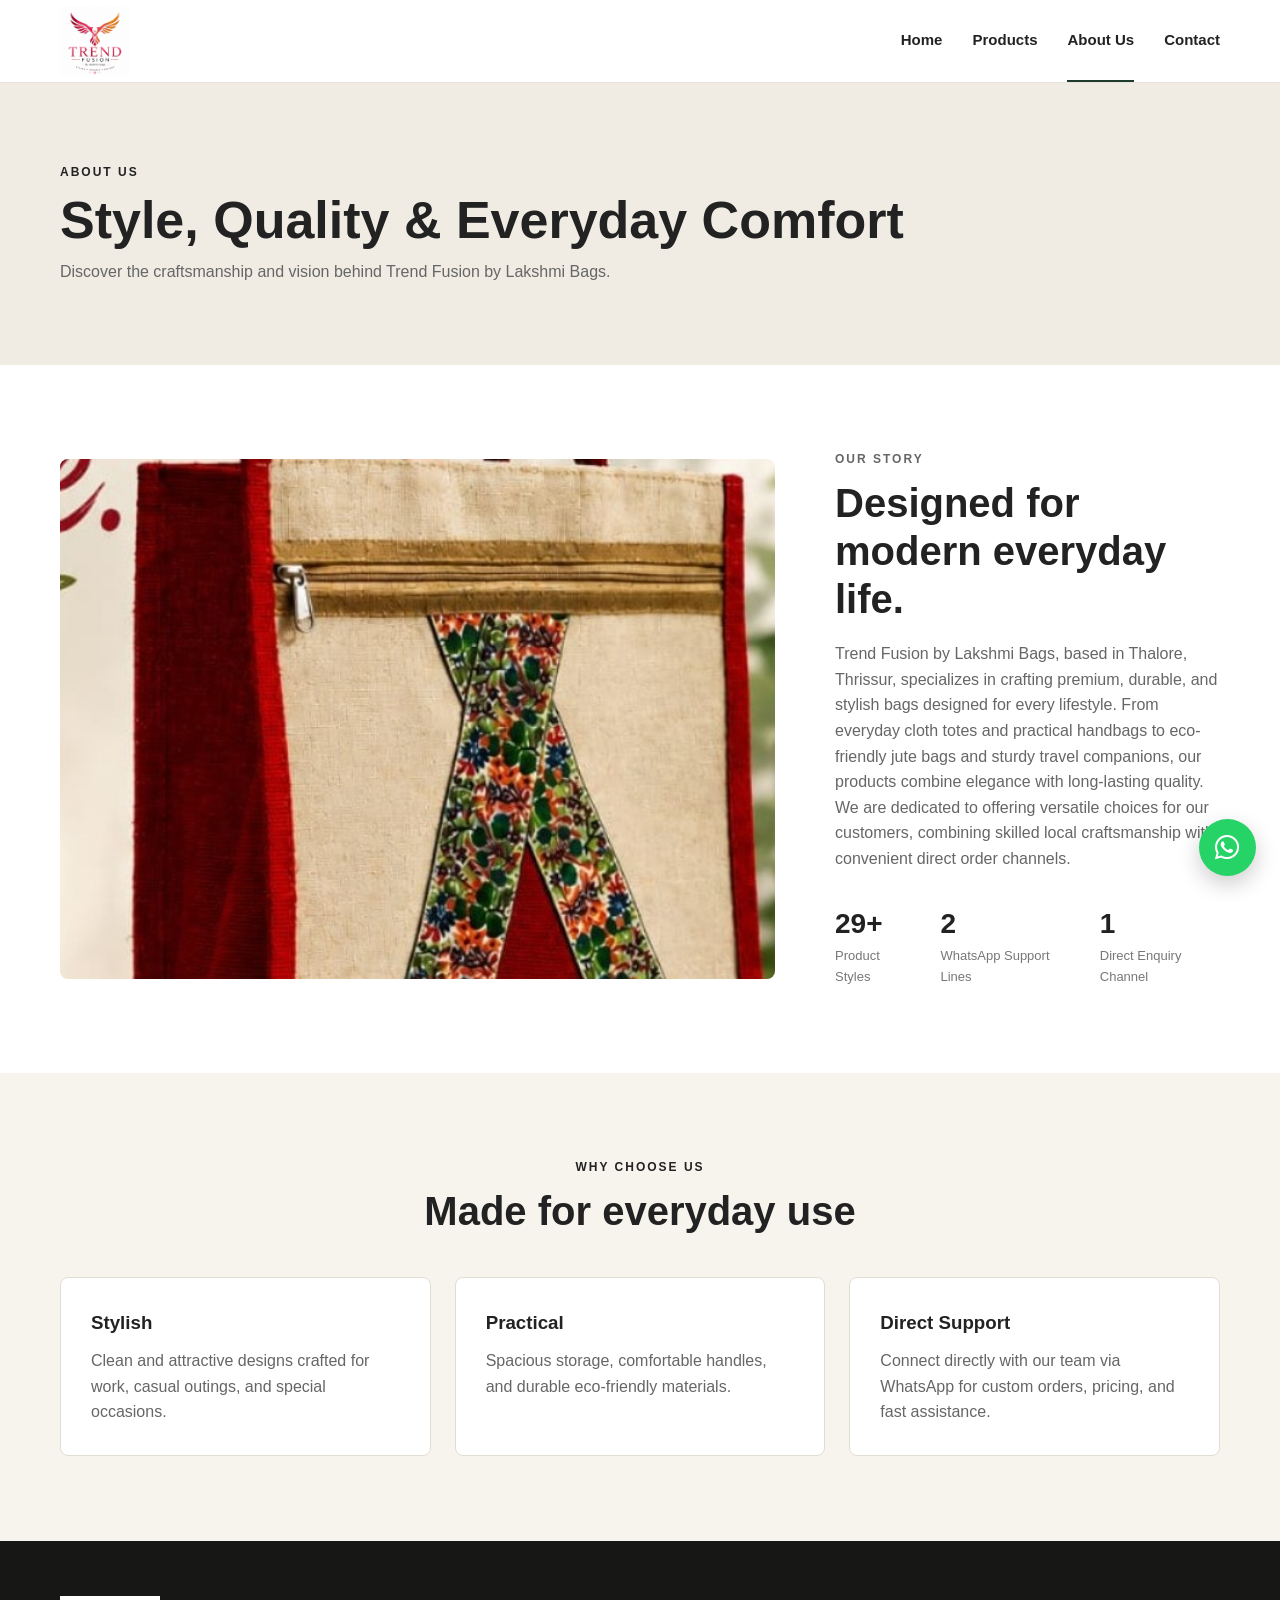
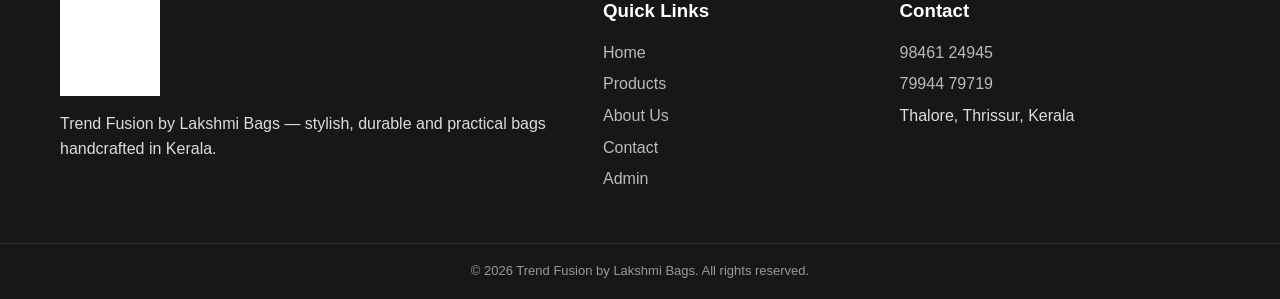
<file: about.html>
<!DOCTYPE html>
<html lang="en">

<head>
  <meta charset="UTF-8">
  <meta name="viewport" content="width=device-width, initial-scale=1.0">

  <!-- Primary SEO Meta Tags -->
  <title>About Us | Trend Fusion by Lakshmi Bags Thrissur</title>
  <meta name="description" content="Learn about Trend Fusion by Lakshmi Bags in Thalore, Thrissur. Discover our story, commitment to quality craftsmanship, and eco-friendly tote, handbag, and jute bag designs.">
  <meta name="keywords" content="About Lakshmi Bags, Trend Fusion story, bag manufacturers Thrissur, eco-friendly bags Kerala, handcrafted jute bags, tote bags Thrissur">
  <meta name="author" content="Trend Fusion by Lakshmi Bags">
  <meta name="robots" content="index, follow">
  <link rel="canonical" href="https://trendfusion.cc/about.html">

  <!-- Favicon -->
  <link rel="icon" type="image/x-icon" href="images/Logo.jpg">
  <link rel="icon" type="image/png" sizes="32x32" href="images/Logo.jpg">
  <link rel="apple-touch-icon" sizes="180x180" href="images/Logo.jpg">

  <!-- Open Graph / Facebook / WhatsApp Meta Tags -->
  <meta property="og:type" content="website">
  <meta property="og:url" content="https://trendfusion.cc/about.html">
  <meta property="og:title" content="About Us | Trend Fusion by Lakshmi Bags">
  <meta property="og:description" content="Discover our story, craftsmanship, and commitment to creating stylish, durable, and eco-friendly bags in Thrissur, Kerala.">
  <meta property="og:image" content="https://trendfusion.cc/images/Logo.jpg">
  <meta property="og:site_name" content="Trend Fusion by Lakshmi Bags">
  <meta property="og:locale" content="en_US">

  <!-- Twitter Card Meta Tags -->
  <meta name="twitter:card" content="summary_large_image">
  <meta name="twitter:url" content="https://trendfusion.cc/about.html">
  <meta name="twitter:title" content="About Us | Trend Fusion by Lakshmi Bags">
  <meta name="twitter:description" content="Discover our story, craftsmanship, and commitment to creating stylish, durable, and eco-friendly bags in Thrissur, Kerala.">
  <meta name="twitter:image" content="https://trendfusion.cc/images/Logo.jpg">

  <!-- Structured Data (Schema.org JSON-LD) -->
  <script type="application/ld+json">
  {
    "@context": "https://schema.org",
    "@graph": [
      {
        "@type": "AboutPage",
        "@id": "https://trendfusion.cc/about.html/#webpage",
        "url": "https://trendfusion.cc/about.html",
        "name": "About Us | Trend Fusion by Lakshmi Bags",
        "description": "Learn about Trend Fusion by Lakshmi Bags in Thalore, Thrissur, Kerala."
      },
      {
        "@type": "LocalBusiness",
        "@id": "https://trendfusion.cc/#organization",
        "name": "Trend Fusion by Lakshmi Bags",
        "url": "https://trendfusion.cc/",
        "logo": "https://trendfusion.cc/images/Logo.jpg",
        "image": "https://trendfusion.cc/images/Logo.jpg",
        "telephone": ["+919846124945", "+917994479719"],
        "address": {
          "@type": "PostalAddress",
          "addressLocality": "Thalore",
          "addressRegion": "Thrissur",
          "addressCountry": "IN",
          "addressRegion": "Kerala"
        },
        "priceRange": "₹₹"
      }
    ]
  }
  </script>

  <!-- Styles & Fonts -->
  <link rel="stylesheet" href="css/style.css">
  <link rel="stylesheet" href="https://cdnjs.cloudflare.com/ajax/libs/font-awesome/6.5.2/css/all.min.css">
</head>

<body>
  <header class="site-header">
    <div class="container nav-wrap">
      <a class="brand" href="index.html">
        <img src="images/Logo.jpg" alt="Trend Fusion by Lakshmi Bags Logo" style="height: 70px; width: auto; display: block;">
        <span class="brand-fallback">TREND FUSION</span>
      </a>
      <button class="menu-toggle" aria-label="Open navigation">☰</button>
      <nav class="nav" id="mainNav" aria-label="Main Navigation">
        <a href="index.html">Home</a>
        <a href="products.html">Products</a>
        <a class="active" href="about.html">About Us</a>
        <a href="contact.html">Contact</a>
      </nav>
    </div>
  </header>

  <main>
    <section class="page-banner">
      <div class="container">
        <p class="eyebrow">ABOUT US</p>
        <h1>Style, Quality & Everyday Comfort</h1>
        <p>Discover the craftsmanship and vision behind Trend Fusion by Lakshmi Bags.</p>
      </div>
    </section>

    <section class="section">
      <div class="container two-column">
        <div>
          <img class="about-image" src="images/products/product-03.jpg" alt="Handcrafted jute bag by Trend Fusion Lakshmi Bags">
        </div>
        <div>
          <p class="eyebrow">OUR STORY</p>
          <h2>Designed for modern everyday life.</h2>
          <p>Trend Fusion by Lakshmi Bags, based in Thalore, Thrissur, specializes in crafting premium, durable, and stylish bags designed for every lifestyle. From everyday cloth totes and practical handbags to eco-friendly jute bags and sturdy travel companions, our products combine elegance with long-lasting quality.</p>
          <p>We are dedicated to offering versatile choices for our customers, combining skilled local craftsmanship with convenient direct order channels.</p>
          <div class="stats">
            <div><strong>29+</strong><span>Product Styles</span></div>
            <div><strong>2</strong><span>WhatsApp Support Lines</span></div>
            <div><strong>1</strong><span>Direct Enquiry Channel</span></div>
          </div>
        </div>
      </div>
    </section>

    <section class="section soft">
      <div class="container">
        <div class="section-heading">
          <p class="eyebrow">WHY CHOOSE US</p>
          <h2>Made for everyday use</h2>
        </div>
        <div class="feature-grid">
          <div class="feature">
            <h3>Stylish</h3>
            <p>Clean and attractive designs crafted for work, casual outings, and special occasions.</p>
          </div>
          <div class="feature">
            <h3>Practical</h3>
            <p>Spacious storage, comfortable handles, and durable eco-friendly materials.</p>
          </div>
          <div class="feature">
            <h3>Direct Support</h3>
            <p>Connect directly with our team via WhatsApp for custom orders, pricing, and fast assistance.</p>
          </div>
        </div>
      </div>
    </section>
  </main>

  <a class="whatsapp-float"
    href="https://wa.me/919846124945?text=Hello%20Trend%20Fusion%2C%20I%20would%20like%20to%20contact%20you."
    target="_blank" rel="noopener" aria-label="Chat on WhatsApp" title="Chat on WhatsApp">
    <i class="fa-brands fa-whatsapp"></i>
  </a>

  <footer class="site-footer">
    <div class="container footer-grid">
      <div>
        <img class="footer-logo" src="images/Logo.jpg" alt="Trend Fusion by Lakshmi Bags Logo" style="height: 100px; width: auto; display: block;">
        <p>Trend Fusion by Lakshmi Bags — stylish, durable and practical bags handcrafted in Kerala.</p>
      </div>
      <div>
        <h3>Quick Links</h3>
        <a href="index.html">Home</a>
        <a href="products.html">Products</a>
        <a href="about.html">About Us</a>
        <a href="contact.html">Contact</a>
        <a href="admin.html">Admin</a>
      </div>
      <div>
        <h3>Contact</h3>
        <p><a href="tel:+919846124945">98461 24945</a></p>
        <p><a href="tel:+917994479719">79944 79719</a></p>
        <p>Thalore, Thrissur, Kerala</p>
      </div>
    </div>
    <div class="copyright">© <span id="year"></span> Trend Fusion by Lakshmi Bags. All rights reserved.</div>
  </footer>

  <script>
    document.getElementById('year').textContent = new Date().getFullYear();
  </script>
  <script src="js/script.js"></script>
</body>

</html>
</file>
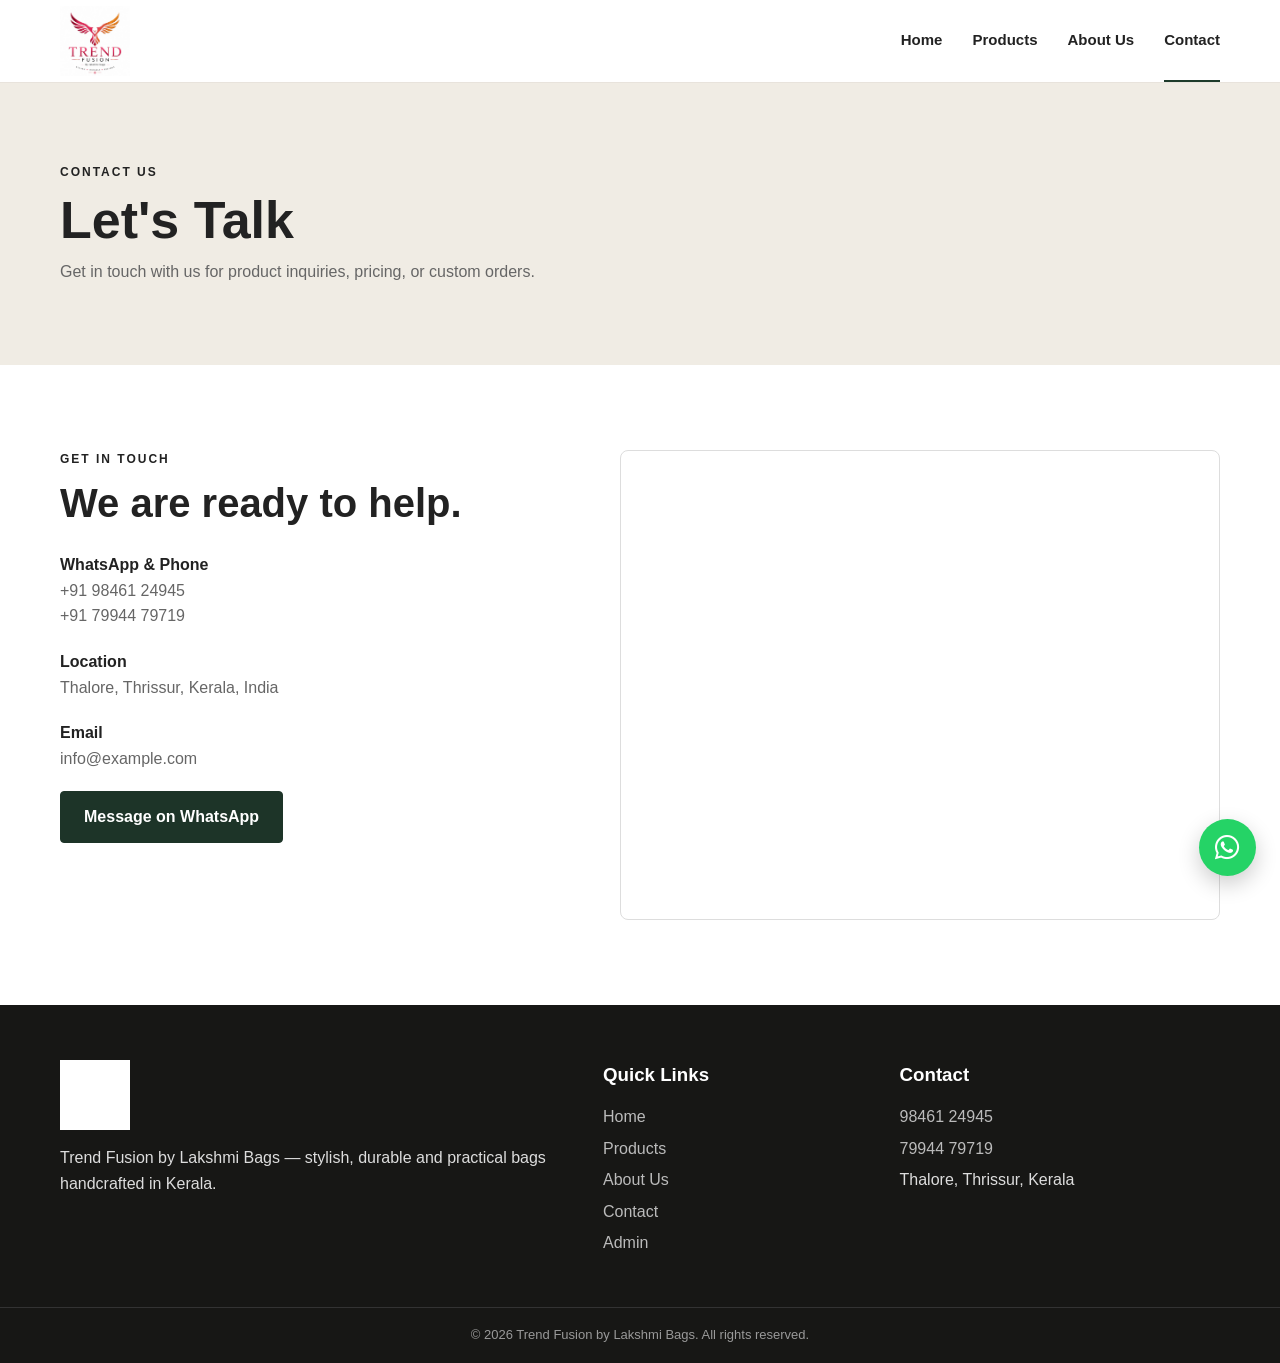
<file: contact.html>
<!DOCTYPE html>
<html lang="en">

<head>
  <meta charset="UTF-8">
  <meta name="viewport" content="width=device-width, initial-scale=1.0">

  <!-- Primary SEO Meta Tags -->
  <title>Contact Us | Trend Fusion by Lakshmi Bags Thrissur</title>
  <meta name="description" content="Get in touch with Trend Fusion by Lakshmi Bags in Thalore, Thrissur, Kerala. Call +91 98461 24945 or message on WhatsApp for bag inquiries and direct orders.">
  <meta name="keywords" content="Contact Lakshmi Bags, Trend Fusion Thrissur phone number, bag shop Thalore, WhatsApp bag order Kerala, wholesale bags Thrissur">
  <meta name="author" content="Trend Fusion by Lakshmi Bags">
  <meta name="robots" content="index, follow">
  <link rel="canonical" href="https://trendfusion.cc/contact.html">

  <!-- Favicon -->
  <link rel="icon" type="image/x-icon" href="images/Logo.jpg">
  <link rel="icon" type="image/png" sizes="32x32" href="images/Logo.jpg">
  <link rel="apple-touch-icon" sizes="180x180" href="images/Logo.jpg">

  <!-- Open Graph / Facebook / WhatsApp Meta Tags -->
  <meta property="og:type" content="website">
  <meta property="og:url" content="https://trendfusion.cc/contact.html">
  <meta property="og:title" content="Contact Us | Trend Fusion by Lakshmi Bags">
  <meta property="og:description" content="Have questions about our bags, prices, or orders? Contact us directly via WhatsApp or phone.">
  <meta property="og:image" content="https://trendfusion.cc/images/Logo.jpg">
  <meta property="og:site_name" content="Trend Fusion by Lakshmi Bags">
  <meta property="og:locale" content="en_US">

  <!-- Twitter Card Meta Tags -->
  <meta name="twitter:card" content="summary_large_image">
  <meta name="twitter:url" content="https://trendfusion.cc/contact.html">
  <meta name="twitter:title" content="Contact Us | Trend Fusion by Lakshmi Bags">
  <meta name="twitter:description" content="Have questions about our bags, prices, or orders? Contact us directly via WhatsApp or phone.">
  <meta name="twitter:image" content="https://trendfusion.cc/images/Logo.jpg">

  <!-- Structured Data (Schema.org JSON-LD) -->
  <script type="application/ld+json">
  {
    "@context": "https://schema.org",
    "@graph": [
      {
        "@type": "ContactPage",
        "@id": "https://trendfusion.cc/contact.html/#webpage",
        "url": "https://trendfusion.cc/contact.html",
        "name": "Contact Us | Trend Fusion by Lakshmi Bags",
        "description": "Contact page for Trend Fusion by Lakshmi Bags located in Thalore, Thrissur, Kerala."
      },
      {
        "@type": "LocalBusiness",
        "@id": "https://trendfusion.cc/#organization",
        "name": "Trend Fusion by Lakshmi Bags",
        "url": "https://trendfusion.cc/",
        "logo": "https://trendfusion.cc/images/Logo.jpg",
        "image": "https://trendfusion.cc/images/Logo.jpg",
        "telephone": ["+919846124945", "+917994479719"],
        "email": "info@example.com",
        "address": {
          "@type": "PostalAddress",
          "addressLocality": "Thalore",
          "addressRegion": "Thrissur",
          "addressCountry": "IN",
          "addressRegion": "Kerala"
        },
        "priceRange": "₹₹"
      }
    ]
  }
  </script>

  <!-- Styles & Fonts -->
  <link rel="stylesheet" href="css/style.css">
  <link rel="stylesheet" href="https://cdnjs.cloudflare.com/ajax/libs/font-awesome/6.5.2/css/all.min.css">
</head>

<body>
  <header class="site-header">
    <div class="container nav-wrap">
      <a class="brand" href="index.html">
        <img src="images/Logo.jpg" alt="Trend Fusion by Lakshmi Bags Logo" style="height: 70px; width: auto; display: block;">
        <span class="brand-fallback">TREND FUSION</span>
      </a>
      <button class="menu-toggle" aria-label="Open navigation">☰</button>
      <nav class="nav" id="mainNav" aria-label="Main Navigation">
        <a href="index.html">Home</a>
        <a href="products.html">Products</a>
        <a href="about.html">About Us</a>
        <a class="active" href="contact.html">Contact</a>
      </nav>
    </div>
  </header>

  <main>
    <section class="page-banner">
      <div class="container">
        <p class="eyebrow">CONTACT US</p>
        <h1>Let's Talk</h1>
        <p>Get in touch with us for product inquiries, pricing, or custom orders.</p>
      </div>
    </section>

    <section class="section">
      <div class="container contact-grid">
        <div>
          <p class="eyebrow">GET IN TOUCH</p>
          <h2>We are ready to help.</h2>
          
          <div class="contact-item">
            <strong>WhatsApp & Phone</strong>
            <p>
              <a href="tel:+919846124945">+91 98461 24945</a><br>
              <a href="tel:+917994479719">+91 79944 79719</a>
            </p>
          </div>

          <div class="contact-item">
            <strong>Location</strong>
            <p>Thalore, Thrissur, Kerala, India</p>
          </div>

          <div class="contact-item">
            <strong>Email</strong>
            <p><a href="mailto:info@example.com">info@example.com</a></p>
          </div>

          <a class="btn"
            href="https://wa.me/919846124945?text=Hello%20Trend%20Fusion%2C%20I%20would%20like%20to%20contact%20you."
            target="_blank" rel="noopener">Message on WhatsApp</a>
        </div>

        <div class="map-wrap">
          <iframe title="Trend Fusion by Lakshmi Bags Location Map"
            src="https://www.google.com/maps?q=Thalore,Thrissur,Kerala,India&output=embed" 
            loading="lazy"
            referrerpolicy="no-referrer-when-downgrade"></iframe>
        </div>
      </div>
    </section>
  </main>

  <a class="whatsapp-float"
    href="https://wa.me/919846124945?text=Hello%20Trend%20Fusion%2C%20I%20would%20like%20to%20contact%20you."
    target="_blank" rel="noopener" aria-label="Chat on WhatsApp" title="Chat on WhatsApp">
    <i class="fa-brands fa-whatsapp"></i>
  </a>

  <footer class="site-footer">
    <div class="container footer-grid">
      <div>
        <img class="footer-logo" src="images/Logo.jpg" alt="Trend Fusion by Lakshmi Bags Logo" style="height: 70px; width: auto; display: block;">
        <p>Trend Fusion by Lakshmi Bags — stylish, durable and practical bags handcrafted in Kerala.</p>
      </div>
      <div>
        <h3>Quick Links</h3>
        <a href="index.html">Home</a>
        <a href="products.html">Products</a>
        <a href="about.html">About Us</a>
        <a href="contact.html">Contact</a>
        <a href="admin.html">Admin</a>
      </div>
      <div>
        <h3>Contact</h3>
        <p><a href="tel:+919846124945">98461 24945</a></p>
        <p><a href="tel:+917994479719">79944 79719</a></p>
        <p>Thalore, Thrissur, Kerala</p>
      </div>
    </div>
    <div class="copyright">© <span id="year"></span> Trend Fusion by Lakshmi Bags. All rights reserved.</div>
  </footer>

  <script>
    document.getElementById('year').textContent = new Date().getFullYear();
  </script>
  <script src="js/script.js"></script>
</body>

</html>
</file>
<file: css/style.css>
* {
  box-sizing: border-box;
  margin: 0;
  padding: 0
}

html {
  scroll-behavior: smooth
}

body {
  font-family: Arial, Calibri, sans-serif;
  color: #222;
  line-height: 1.6;
  background: #fff
}

img {
  display: block;
  max-width: 100%
}

a {
  text-decoration: none;
  color: inherit
}

button {
  font-family: inherit
}

.container {
  width: min(1160px, 92%);
  margin: auto
}

.site-header {
  position: sticky;
  top: 0;
  z-index: 100;
  background: #fff;
  border-bottom: 1px solid #e8e3dc
}

.nav-wrap {
  min-height: 78px;
  display: flex;
  align-items: center;
  justify-content: space-between;
  gap: 25px
}

.brand {
  display: flex;
  align-items: center;
  gap: 10px;
  min-width: 170px
}

.brand img {
  width: 145px;
  height: 55px;
  object-fit: contain
}

.brand-fallback {
  display: none;
  font-weight: 800;
  letter-spacing: 1px
}

.nav {
  display: flex;
  gap: 30px;
  align-items: center
}

.nav a {
  font-size: 15px;
  font-weight: 700;
  padding: 28px 0;
  border-bottom: 2px solid transparent
}

.nav a:hover,
.nav a.active {
  border-bottom-color: #1e3b2b
}

.menu-toggle {
  display: none;
  background: none;
  border: 0;
  font-size: 28px;
  cursor: pointer
}

.hero {
  height: 650px;
  position: relative;
  overflow: hidden;
  background: #222
}

.carousel,
.slide {
  position: absolute;
  inset: 0
}

.slide {
  opacity: 0;
  transition: opacity .7s ease
}

.slide.active {
  opacity: 1
}

.slide img {
  width: 100%;
  height: 100%;
  object-fit: cover
}

.hero-overlay {
  position: absolute;
  inset: 0;
  background: linear-gradient(90deg, rgba(0, 0, 0, .62), rgba(0, 0, 0, .18))
}

.hero-content {
  position: relative;
  z-index: 4;
  height: 100%;
  display: flex;
  flex-direction: column;
  justify-content: center;
  color: #fff;
  max-width: 1160px
}

.hero-content h1 {
  font-size: clamp(42px, 6vw, 72px);
  line-height: 1.05;
  max-width: 700px;
  margin: 10px 0 20px
}

.hero-content>p:not(.eyebrow) {
  font-size: 18px;
  max-width: 620px;
  margin-bottom: 30px
}

.eyebrow {
  font-size: 12px;
  letter-spacing: 2px;
  font-weight: 800
}

.hero-actions {
  display: flex;
  gap: 12px;
  flex-wrap: wrap
}

.btn {
  display: inline-block;
  background: #1d3428;
  color: #fff;
  border: 1px solid #1d3428;
  padding: 12px 23px;
  border-radius: 4px;
  font-weight: 800;
  cursor: pointer;
  transition: .2s
}

.btn:hover {
  transform: translateY(-2px);
  opacity: .9
}

.btn-outline {
  background: transparent;
  border-color: #fff
}

.btn-light {
  background: #fff;
  color: #1d3428;
  border-color: #fff
}

.btn-small {
  padding: 9px 14px;
  font-size: 13px
}

.carousel-btn {
  position: absolute;
  z-index: 5;
  top: 50%;
  transform: translateY(-50%);
  width: 44px;
  height: 44px;
  border: 1px solid #fff;
  background: rgba(0, 0, 0, .3);
  color: #fff;
  border-radius: 50%;
  font-size: 30px;
  cursor: pointer
}

.prev {
  left: 24px
}

.next {
  right: 24px
}

.dots {
  position: absolute;
  z-index: 5;
  bottom: 22px;
  left: 0;
  right: 0;
  text-align: center
}

.dot {
  width: 9px;
  height: 9px;
  border: 0;
  border-radius: 50%;
  margin: 0 5px;
  background: #fff;
  opacity: .65;
  cursor: pointer
}

.dot.active {
  opacity: 1;
  transform: scale(1.2)
}

.section {
  padding: 85px 0
}

.soft {
  background: #f7f4ee
}

.intro {
  background: #fff
}

.two-column {
  display: grid;
  grid-template-columns: 1.3fr .7fr;
  gap: 60px;
  align-items: center
}

.two-column h2 {
  font-size: 40px;
  line-height: 1.2;
  margin: 10px 0 18px
}

.two-column p {
  color: #666;
  max-width: 680px
}

.text-link {
  display: inline-block;
  margin-top: 22px;
  font-weight: 800;
  color: #1d3428
}

.highlight-box {
  background: #1d3428;
  color: #fff;
  padding: 50px 35px;
  border-radius: 8px;
  text-align: center
}

.highlight-box span {
  font-size: 72px;
  font-weight: 800;
  display: block;
  line-height: 1
}

.highlight-box p {
  color: #fff;
  font-size: 20px;
  font-weight: 800;
  margin: 10px auto
}

.highlight-box small {
  color: #dfe7df
}

.section-heading {
  text-align: center;
  max-width: 700px;
  margin: 0 auto 42px
}

.section-heading h2 {
  font-size: 40px;
  line-height: 1.2;
  margin: 10px 0
}

.section-heading>p:last-child {
  color: #666
}

.product-grid {
  display: grid;
  grid-template-columns: repeat(3, 1fr);
  gap: 24px
  }

.product-card {
  background: #fff;
  border: 1px solid #e6e1da;
  border-radius: 8px;
  overflow: hidden;
  transition: .25s
}

.product-card:hover {
  transform: translateY(-5px);
  box-shadow: 0 14px 32px rgba(0, 0, 0, .08)
}

.product-image-link {
  display: block;
  background: #f5f1ea
}

.product-card>img,
.product-image-link img {
  width: 100%;
  height: 310px;
  object-fit: cover
}

.product-info {
  padding: 20px
}

.product-info h3 {
  font-size: 20px;
  margin: 6px 0 8px
}

.product-info p {
  font-size: 14px;
  color: #666;
  margin-bottom: 14px
}

.tag {
  text-transform: uppercase;
  letter-spacing: 1px;
  font-size: 10px;
  font-weight: 800;
  color: #697265
}

.card-bottom {
  margin-top: auto;
  padding-top: 1rem;
  display: flex;
  align-items: center;
  justify-content: space-between;
}

.price {
  font-size: 19px;
  color: #1d3428
}

.dark-cta {
  background: #1d1d1b;
  color: #fff;
  padding: 55px 0
}

.cta-inner {
  display: flex;
  justify-content: space-between;
  align-items: center;
  gap: 30px
}

.cta-inner h2 {
  font-size: 35px;
  margin: 7px 0
}

.cta-inner p:last-child {
  color: #ccc
}

.page-banner {
  background: #f0ece4;
  padding: 80px 0
}

.page-banner h1 {
  font-size: 52px;
  line-height: 1.1;
  margin: 10px 0
}

.page-banner p:last-child {
  color: #666
}

.filter-bar {
  display: flex;
  justify-content: center;
  gap: 8px;
  flex-wrap: wrap;
  margin-bottom: 35px
}

.filter-btn {
  padding: 10px 17px;
  border: 1px solid #cfc9bf;
  background: #fff;
  border-radius: 4px;
  cursor: pointer;
  font-weight: 700
}

.filter-btn:hover,
.filter-btn.active {
  background: #1d3428;
  color: #fff;
  border-color: #1d3428
}

.product-detail {
  display: grid;
  grid-template-columns: 1fr 1fr;
  gap: 65px;
  align-items: center;
  margin-top: 25px
}

.detail-image-wrap {
  background: #f5f1ea;
  border-radius: 8px;
  overflow: hidden
}

.detail-image-wrap img {
  width: 100%;
  height: auto;         /* Replaces 620px */
  display: block;       /* Removes extra bottom spacing inline elements have */
}

.detail-info h1 {
  font-size: 48px;
  line-height: 1.1;
  margin: 8px 0
}

.detail-price {
  font-size: 28px;
  font-weight: 800;
  color: #1d3428;
  margin-bottom: 18px
}

.lead {
  color: #666;
  font-size: 17px;
  margin-bottom: 25px
}

.detail-list {
  list-style: none;
  margin: 15px 0 28px
}

.detail-list li {
  padding: 9px 0;
  border-bottom: 1px solid #eee
}

.detail-list li::before {
  content: "✓";
  font-weight: 800;
  margin-right: 10px;
  color: #1d3428
}

.whatsapp-btn {
  margin-top: 5px
}

.small-note {
  font-size: 12px !important;
  color: #888 !important;
  margin-top: 15px
}

.back-link {
  font-weight: 800;
  color: #1d3428
}

.about-image {
  width: 100%;
  height: 520px;
  object-fit: cover;
  border-radius: 8px
}

.stats {
  display: flex;
  gap: 30px;
  margin-top: 30px
}

.stats div {
  display: flex;
  flex-direction: column
}

.stats strong {
  font-size: 28px
}

.stats span {
  font-size: 13px;
  color: #777
}

.feature-grid {
  display: grid;
  grid-template-columns: repeat(3, 1fr);
  gap: 24px
}

.feature {
  padding: 30px;
  background: #fff;
  border: 1px solid #e2ddd4;
  border-radius: 8px
}

.feature h3 {
  margin-bottom: 10px
}

.feature p {
  color: #666
}

.contact-grid {
  display: grid;
  grid-template-columns: 1fr 1.2fr;
  gap: 60px;
  align-items: start
}

.contact-grid h2 {
  font-size: 40px;
  line-height: 1.2;
  margin: 10px 0 25px
}

.contact-item {
  margin: 20px 0
}

.contact-item p {
  color: #666
}

.map-wrap {
  height: 470px;
  border: 1px solid #ddd;
  border-radius: 8px;
  overflow: hidden
}

.map-wrap iframe {
  width: 100%;
  height: 100%;
  border: 0
}

.site-footer {
  background: #171715;
  color: #ddd;
  padding-top: 55px
}

.footer-grid {
  display: grid;
  grid-template-columns: 2fr 1fr 1.3fr;
  gap: 50px;
  padding-bottom: 45px
}

.footer-logo {
  width: 145px;
  height: 55px;
  object-fit: contain;
  margin-bottom: 15px;
  filter: brightness(0) invert(1)
}

.footer-grid h3 {
  color: #fff;
  margin-bottom: 14px
}

.footer-grid a {
  display: block;
  color: #bbb;
  margin: 6px 0
}

.copyright {
  text-align: center;
  border-top: 1px solid #333;
  padding: 17px;
  color: #999;
  font-size: 13px
}

.whatsapp-float {
  position: fixed;
  right: 24px;
  bottom: 24px;
  z-index: 90;
  width: 57px;
  height: 57px;
  border-radius: 50%;
  display: grid;
  place-items: center;
  background: #25d366;
  color: #fff;
  font-size: 28px;
  box-shadow: 0 8px 22px rgba(0, 0, 0, .2)
}

@media(max-width:850px) {
  .menu-toggle {
    display: block
  }

  .nav {
    display: none;
    position: absolute;
    top: 78px;
    left: 0;
    right: 0;
    background: #fff;
    border-bottom: 1px solid #ddd;
    padding: 8px 5%;
    flex-direction: column;
    align-items: stretch;
    gap: 0
  }

  .nav.open {
    display: flex
  }

  .nav a {
    padding: 11px 0
  }

  .hero {
    height: 580px
  }

  .hero-content {
    justify-content: center
  }

  .product-grid,
  .feature-grid {
    grid-template-columns: repeat(2, 1fr)
  }

  .two-column,
  .product-detail,
  .contact-grid {
    grid-template-columns: 1fr;
    gap: 35px
  }

  .detail-image-wrap img {
    height: 470px
  }

  .footer-grid {
    grid-template-columns: 1fr 1fr
  }
}

@media(max-width:560px) {
  .brand img {
    width: 125px
  }

  .hero h1 {
    font-size: 42px
  }

  .hero-content>p:not(.eyebrow) {
    font-size: 16px
  }

  .carousel-btn {
    width: 38px;
    height: 38px
  }

  .prev {
    left: 10px
  }

  .next {
    right: 10px
  }

  .section {
    padding: 60px 0
  }

  .section-heading h2,
  .two-column h2,
  .contact-grid h2 {
    font-size: 32px
  }

  .product-grid,
  .feature-grid,
  .footer-grid {
    grid-template-columns: 1fr
  }

  .page-banner {
    padding: 60px 0
  }

  .page-banner h1 {
    font-size: 38px
  }

  .detail-info h1 {
    font-size: 38px
  }

  .detail-image-wrap img {
    height: 380px
  }
}
</file>
